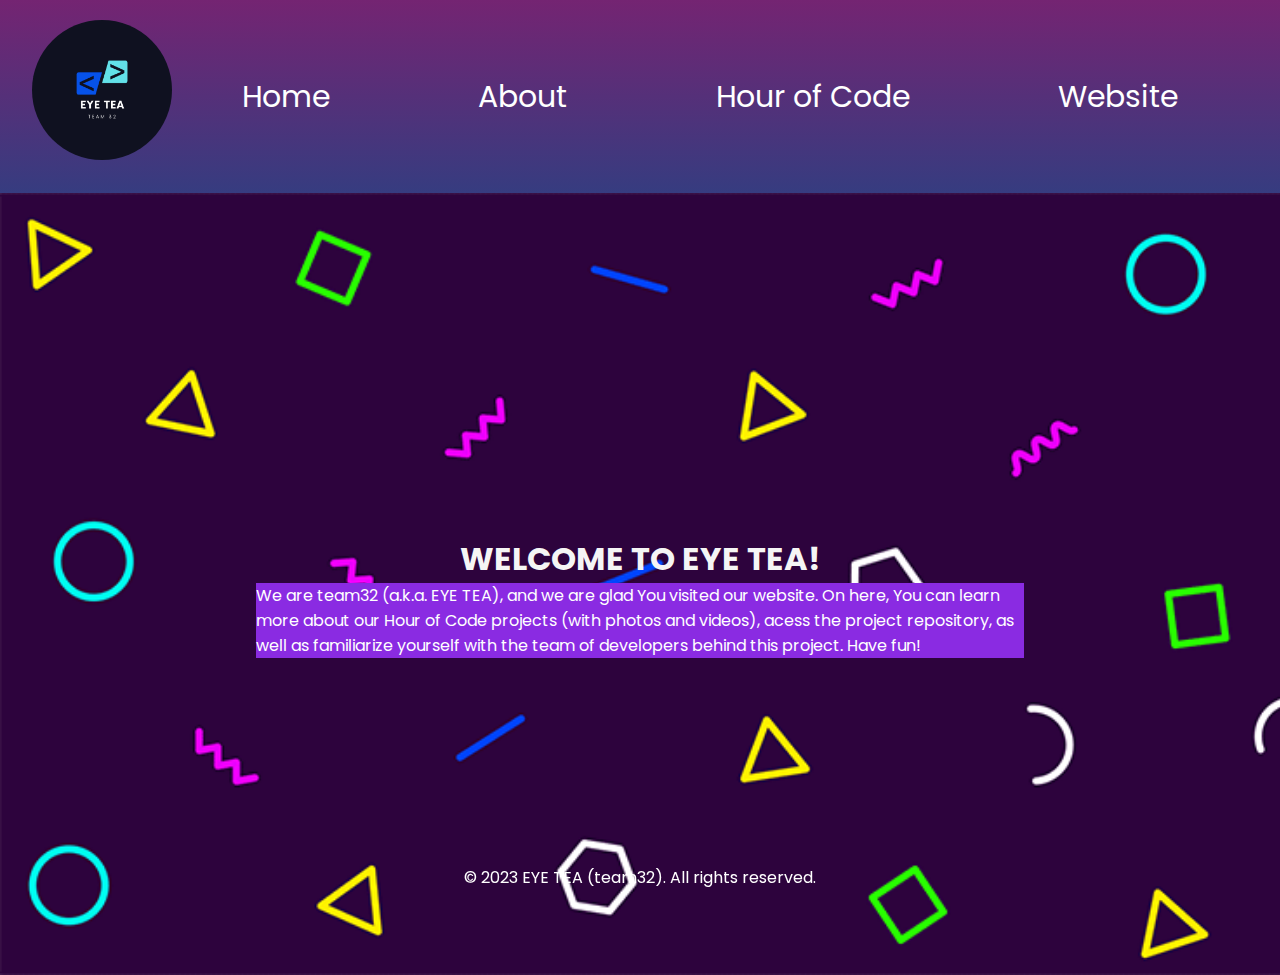
<file: index.html>
<!DOCTYPE html>

<html>
    <head>
        <title>Homework 3: How websites work?</title>    
        <link rel="stylesheet" href="style.css"> 
        <link rel="preconnect" href="https://fonts.googleapis.com">
<link rel="preconnect" href="https://fonts.gstatic.com" crossorigin>
<link href="https://fonts.googleapis.com/css2?family=Poppins:ital,wght@0,100;0,300;0,400;0,700;1,600&display=swap" rel="stylesheet">  
    </head>
    <body>
        
        <nav>
            <div class="naves">
                <div class="navessol">
                    <div class="navessol1">
                        <h1><img src="Minimalist Digital Service Developer Logo.png" class="rounded"></h1>
                    </div>
                    <div class="navessag1">
                        <a href="index.html">Home</a>
                        <a href="about.html">About</a>
                        <a href="hourofcode.html">Hour of Code</a>
                        <a href="website.html">Website</a>
                    </div>
                </div>
    
            
                    
                </div>
            </div>
        </nav>
    
        <header class="members">
            <br>
            <h1>WELCOME TO EYE TEA!</h1>
            <p class="names">
                We are team32 (a.k.a. EYE TEA), and we are glad You visited our website. 
                On here, You can learn more about our Hour of Code projects (with photos and videos),
                acess the project repository, as well as familiarize yourself with the team of 
                developers behind this project. Have fun!
            </p>
            
        </header>
    </body>
    <footer>
        <p>&copy; 2023 EYE TEA (team32). All rights reserved.</p>
    </footer>
</html>
</file>
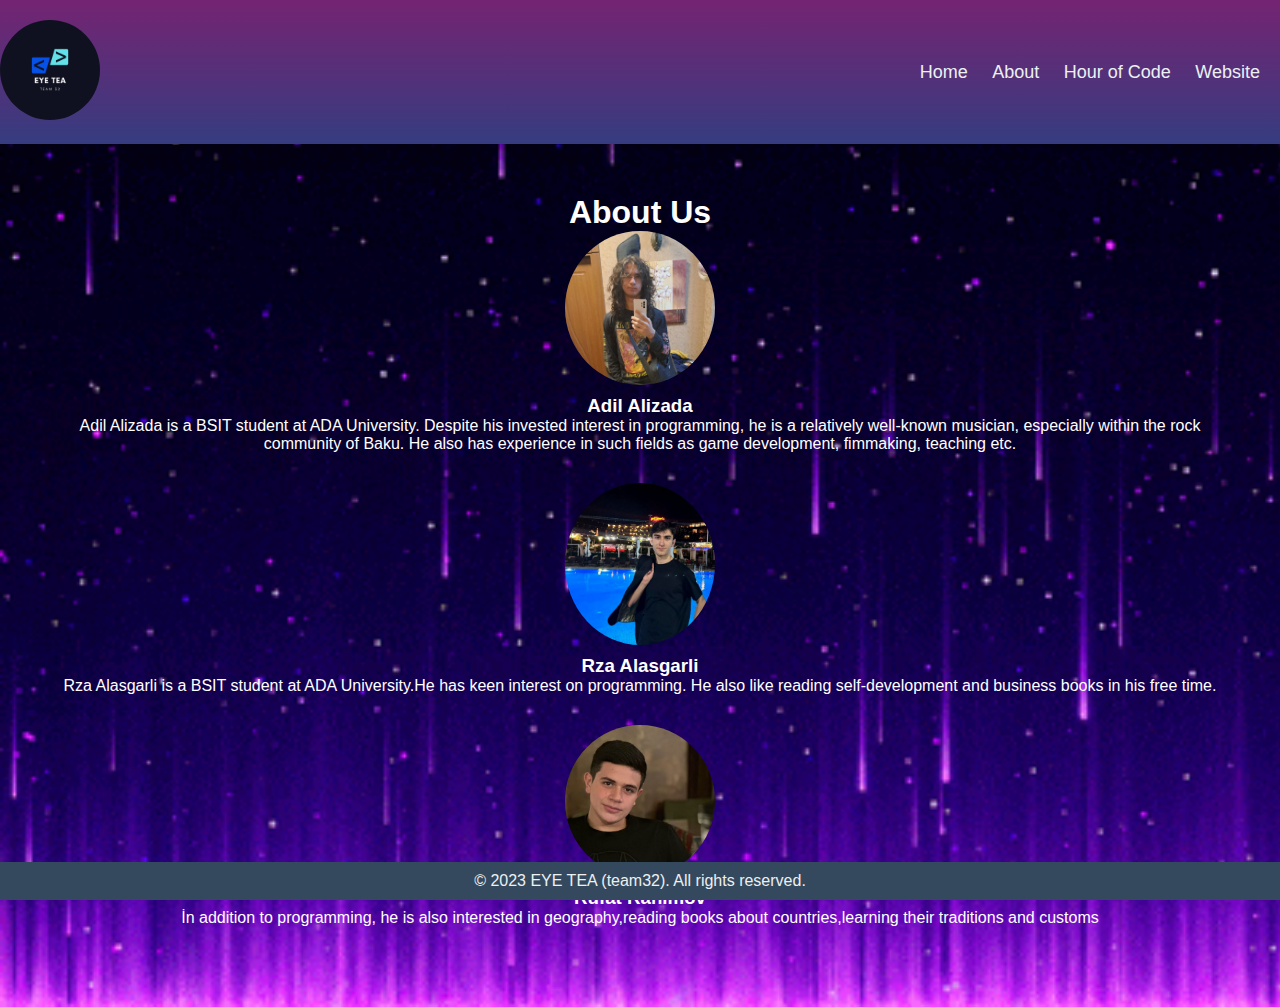
<file: about.html>
<!DOCTYPE html>
<html lang="en">

<head>
    <meta charset="UTF-8">
    <meta name="viewport" content="width=device-width, initial-scale=1.0">
    <link rel="stylesheet" href="style.css">
    <link rel="stylesheet" href="stylea.css">
    <title>About Us</title>
</head>

<body>
    <nav>
        <div class="nav-container">
            <div class="nav-logo">
                <img src="Minimalist Digital Service Developer Logo.png" alt="Logo">
            </div>
            <div class="nav-links">
                <a href="index.html">Home</a>
                <a href="about.html">About</a>
                <a href="hourofcode.html">Hour of Code</a>
                <a href="website.html">Website</a>
            </div>
        </div>
    </nav>

    <div class="about-section">
        <h1>About Us</h1>

        <div class="team-member">
            <img src="WhatsApp Image 2023-11-24 at 19.18.54_97270413.jpg" alt="Person 1">
            <h3>Adil Alizada</h3>
            <p>Adil Alizada is a BSIT student at ADA University. Despite his invested interest in programming, he is a relatively well-known musician, especially within the rock community of Baku. He also  has experience in such fields as game development, fimmaking, teaching etc.</p>
        </div>

        <div class="team-member">
            <img src="WhatsApp Image 2023-11-24 at 19.20.30_3978989d.jpg" alt="Person 2">
            <h3>Rza Alasgarli</h3>
            <p>Rza Alasgarli is a BSIT student at ADA University.He has keen interest on programming. He also like reading self-development and business books in his free time.</p>
        </div>


        <div class="team-member">
            <img src="WhatsApp Image 2023-11-24 at 19.27.23_93ae403f.jpg" alt="Person 2">
            <h3>Rufat Rahimov</h3>
            <p>İn addition to programming, he is also interested in geography,reading books about countries,learning their traditions and customs</p>
        </div>

    

    </div>

    <footer>
        <p>© 2023 EYE TEA (team32). All rights reserved.</p>
    </footer>
</body>

</html>
</file>
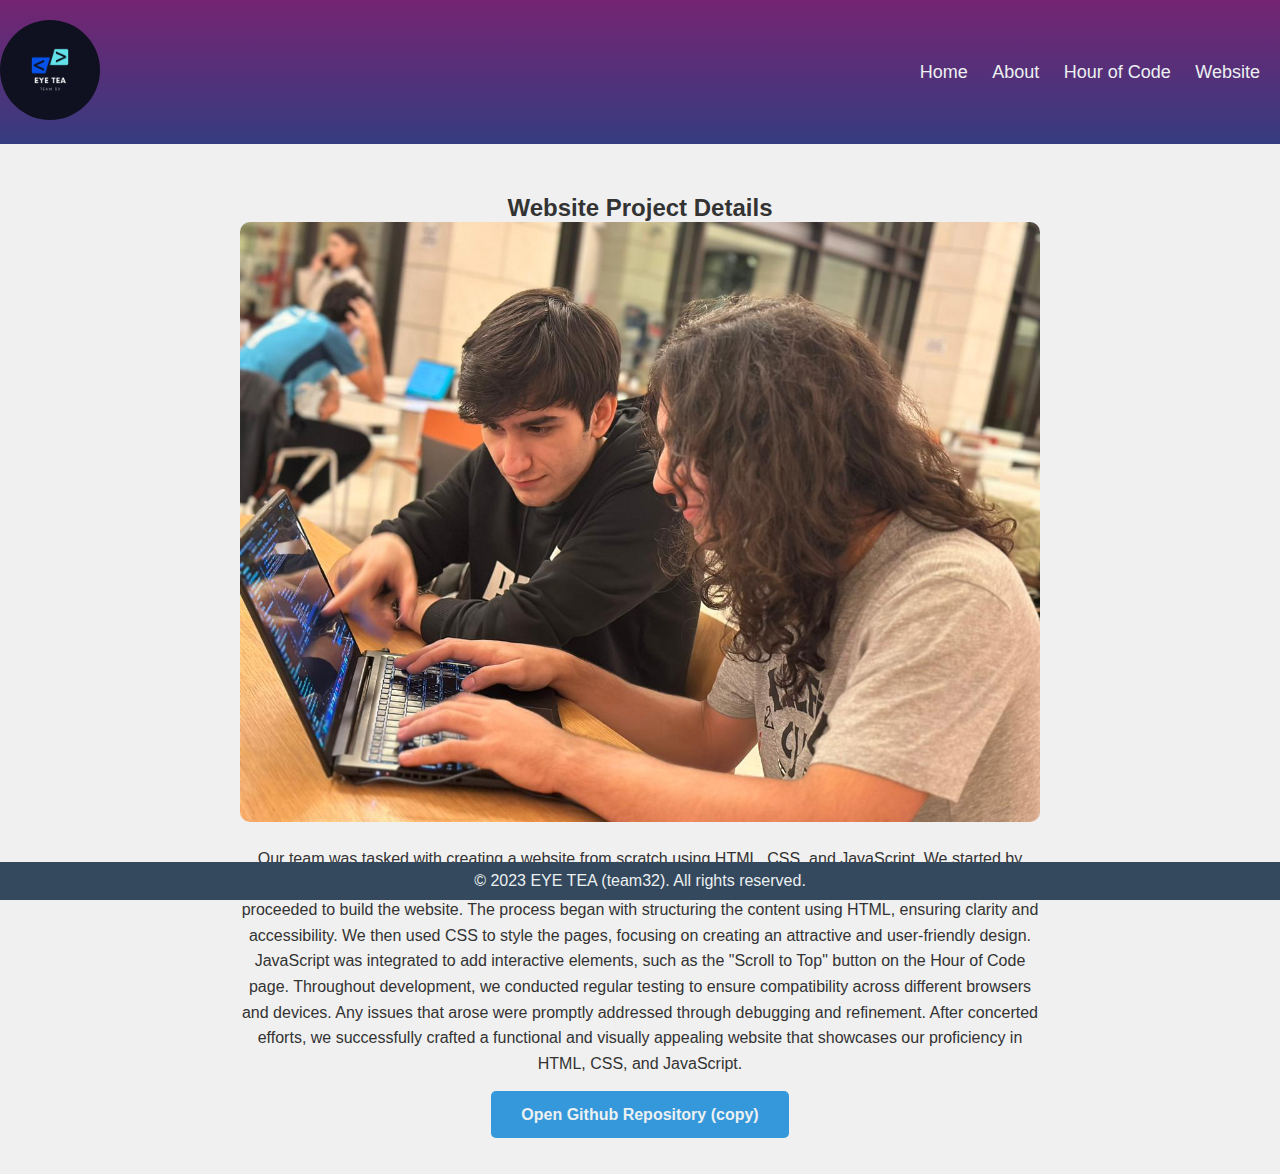
<file: website.html>
<!DOCTYPE html>
<html lang="en">

<head>
    <meta charset="UTF-8">
    <meta name="viewport" content="width=device-width, initial-scale=1.0">
    <link rel="stylesheet" href="style.css">
    <link rel="stylesheet" href="stylew.css">
    <title>Project Details</title>
</head>

<body>
    <nav>
        <div class="nav-container">
            <div class="nav-logo">
                <img src="Minimalist Digital Service Developer Logo.png" alt="Logo">
            </div>
            <div class="nav-links">
                <a href="index.html">Home</a>
                <a href="about.html">About</a>
                <a href="hourofcode.html">Hour of Code</a>
                <a href="website.html">Website</a>
            </div>
        </div>
    </nav>

    <div class="project-section">
        <h2>Website Project Details</h2>

        <div class="project-details">
            <img src="website photo.jpg" alt="Project Screenshot">
            <p class="project-description">
                Our team was tasked with creating a website from scratch using HTML, CSS, and JavaScript. We started by learning the basics of each language through dedicated courses. Once equipped with the necessary skills, we proceeded to build the website.

The process began with structuring the content using HTML, ensuring clarity and accessibility. We then used CSS to style the pages, focusing on creating an attractive and user-friendly design. JavaScript was integrated to add interactive elements, such as the "Scroll to Top" button on the Hour of Code page.

Throughout development, we conducted regular testing to ensure compatibility across different browsers and devices. Any issues that arose were promptly addressed through debugging and refinement.

After concerted efforts, we successfully crafted a functional and visually appealing website that showcases our proficiency in HTML, CSS, and JavaScript.
            </p>

            <a href="https://github.com/adilalizada/team32page" class="call-to-action">Open Github Repository (copy)</a>
        </div>
    </div>

    <footer>
        <p>© 2023 EYE TEA (team32). All rights reserved.</p>
    </footer>
</body>

</html>
</file>
<file: style.css>
*{
    margin: 0;
    padding: 0;
    box-sizing: border-box;
}

html {
    font-family: 'Poppins', sans-serif;
}
nav{
    background-color: #363C80;
    background-image: linear-gradient( #742472, #363C80);
    width: 100%;
    padding: 20px 0;
    bac
}



footer {
    color: #fff; 
    text-align: center;
    padding: 10px; 
    position: fixed; 
    width: 100%; 
    bottom: 0; 
}

.naves{
    width: 95%;
    margin: auto;
    align-items: center;
    display: flex;
}
.navessol{
    display:flex;
    width: 100%;
    align-items: center;
}
.navessag{
    display: flex;
    justify-content: center;
    width: 100%;
    height:100%;
}
.navessag1{
font-size: 30px;
width: 100%;
display: flex;
justify-content: space-between;
padding: 50px
}
.navessol2{
    display: flex;  
    justify-content: space-around;
}
.navessol1{
    margin-right: 20px;
}
.navessag img{
    height: 100px;
    border-radius: 50%;
    align-items: center;
    width: 100px;
}
.names{
    color: white;
    background-color: blueviolet;
    margin-left: 20%;
    margin-right: 20%;
}

.members
{
    display: flex;
    /* this makes it so that it gets centered according to the y axis */
    justify-content: center;
    flex-direction: column;
    /* this makes it so that it gets centered according to the x axis */
    align-items: center;
}
.navessol a{
    margin-right: 20px;
    color: rgb(255, 255, 255);
    text-decoration: none;
}
header{
    height: 200vh;
    height: 86.9vh;
    background-repeat: no-repeat;
    background-size: cover;
    background-image: url("69e1e9e87f45e37f68bdddd23990f9a5.gif");

}
header h1{
    color:whitesmoke;
}
.rounded{
    border-radius: 100%;
    width:140px;
    height:140px;
}
#infoBox {
    display: none;
    position: fixed;
    top: 50%;
    left: 50%;
    transform: translate(-50%, -50%);
    background-color: #fff;
    padding: 20px;
    border: 1px solid #ccc;
    border-radius: 5px;
    box-shadow: 0 0 10px rgba(0, 0, 0, 0.1);
}
</file>
<file: stylea.css>
body {
    font-family: 'Poppins', sans-serif;
    margin: 0;
    padding: 0;
    box-sizing: border-box;
    background-repeat: no-repeat;
    background-size: cover;
    background-image: url("341e800b1f29d3e34ea2eba5a6af205c.gif");
    color: white; /* Set default text color to white */
}

nav {
    background-color: #2c3e50;
    padding: 20px 0;
}

.nav-container {
    display: flex;
    justify-content: space-between;
    align-items: center;
}

.nav-logo img {
    height: 100px;
    border-radius: 100%;
}

.nav-links a {
    margin-right: 20px;
    color: #ecf0f1;
    text-decoration: none;
    font-size: 18px;
}

.about-section {
    padding: 50px;
    text-align: center;
}

.team-member {
    display: flex;
    flex-direction: column;
    align-items: center;
    margin-bottom: 30px;
}

.team-member img {
    border-radius: 50%;
    max-width: 150px;
    margin-bottom: 10px;
}

footer {
    background-color: #34495e;
    color: #ecf0f1;
    text-align: center;
    padding: 10px;
    position: fixed;
    width: 100%;
    bottom: 0;
}
</file>
<file: stylew.css>
body {
    font-family: 'Poppins', sans-serif;
    margin: 0;
    padding: 0;
    box-sizing: border-box;
    background-color: #f0f0f0;
    color: #333;
}

nav {
    background-color: #3498db;
    padding: 20px 0;
}

.nav-container {
    display: flex;
    justify-content: space-between;
    align-items: center;
}

.nav-logo img {
    height: 100px;
    width: 100px;
    border-radius: 50%;
}

.nav-links a {
    margin-right: 20px;
    color: #ecf0f1;
    text-decoration: none;
    font-size: 18px;
}

.project-section {
    padding: 50px;
    text-align: center;
}

.project-details {
    max-width: 800px;
    margin: 0 auto;
}

.project-details img {
    width: 100%;
    border-radius: 10px;
    margin-bottom: 20px;
}

.project-description {
    line-height: 1.6;
    margin-bottom: 30px;
}

.call-to-action {
    background-color: #3498db;
    color: #ecf0f1;
    padding: 15px 30px;
    border-radius: 5px;
    text-decoration: none;
    font-weight: bold;
    transition: background-color 0.3s ease-in-out;
}

.call-to-action:hover {
    background-color: #2980b9;
}

footer {
    background-color: #34495e;
    color: #ecf0f1;
    text-align: center;
    padding: 10px;
    position: fixed;
    width: 100%;
    bottom: 0;
}
</file>
